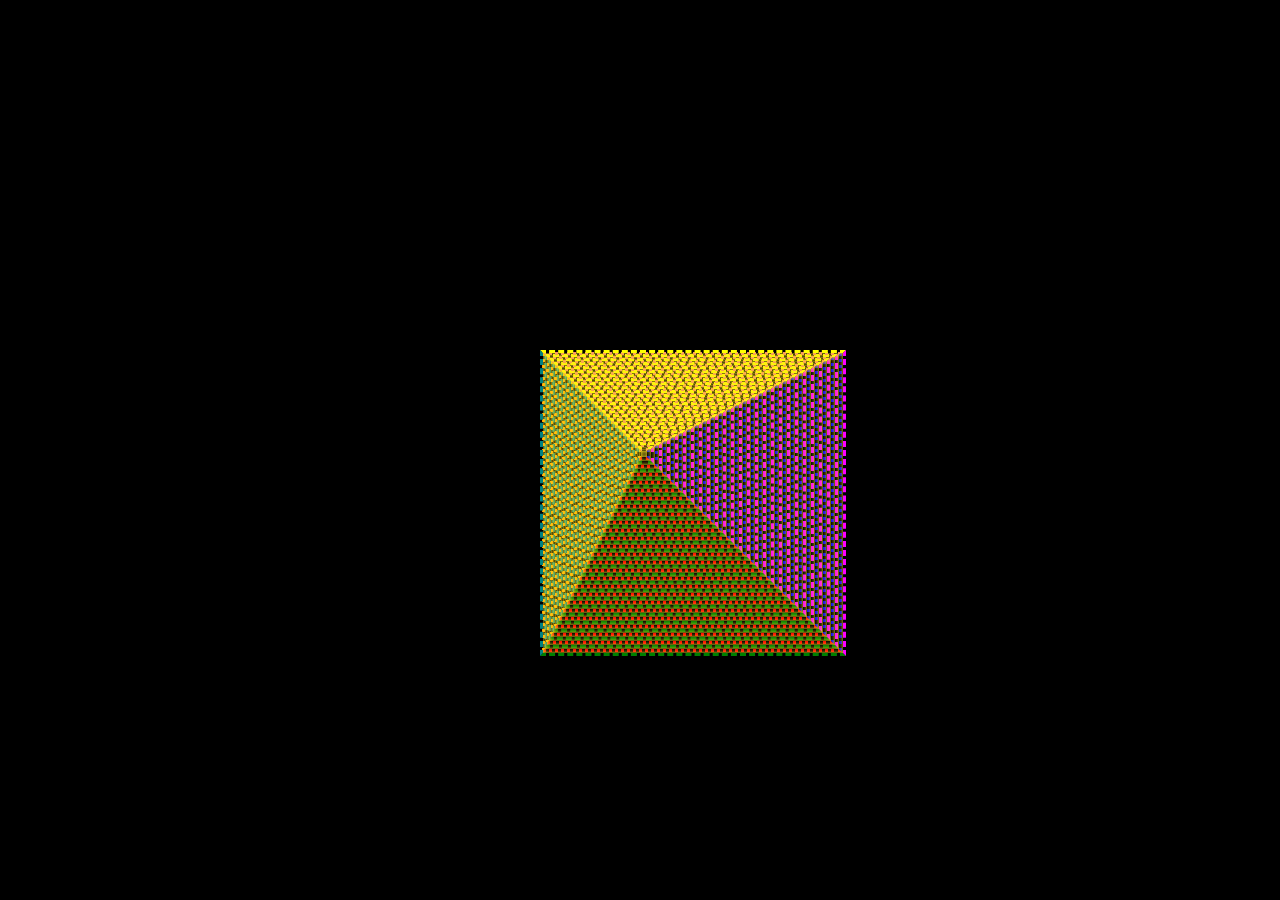
<file: square-animation/index.html>
<!DOCTYPE html>
<html lang="en">

<head>
  <meta charset="UTF-8">
  <meta http-equiv="X-UA-Compatible" content="IE=edge">
  <meta name="viewport" content="width=device-width, initial-scale=1.0">
  <link rel="stylesheet" href="styles.css">
  <title>Document</title>
</head>

<body>
  <section>
    <div></div>
    <div></div>
    <div></div>
    <div></div>
    <div></div>
    <div></div>
    <div></div>
    <div></div>
    <div></div>
    <div></div>
    <div></div>
    <div></div>
    <div></div>
    <div></div>
    <div></div>
    <div></div>
    <div></div>
    <div></div>
    <div></div>
    <div></div>
    <div></div>
    <div></div>
    <div></div>
    <div></div>
    <div></div>
    <div></div>
    <div></div>
    <div></div>
    <div></div>
    <div></div>
    <div></div>
    <div></div>
    <div></div>
    <div></div>
    <div></div>
    <div></div>
    <div></div>
    <div></div>
    <div></div>
    <div></div>
    <div></div>
    <div></div>
    <div></div>
    <div></div>
    <div></div>
    <div></div>
    <div></div>
    <div></div>
    <div></div>
    <div></div>
  </section>
</body>

</html>
</file>
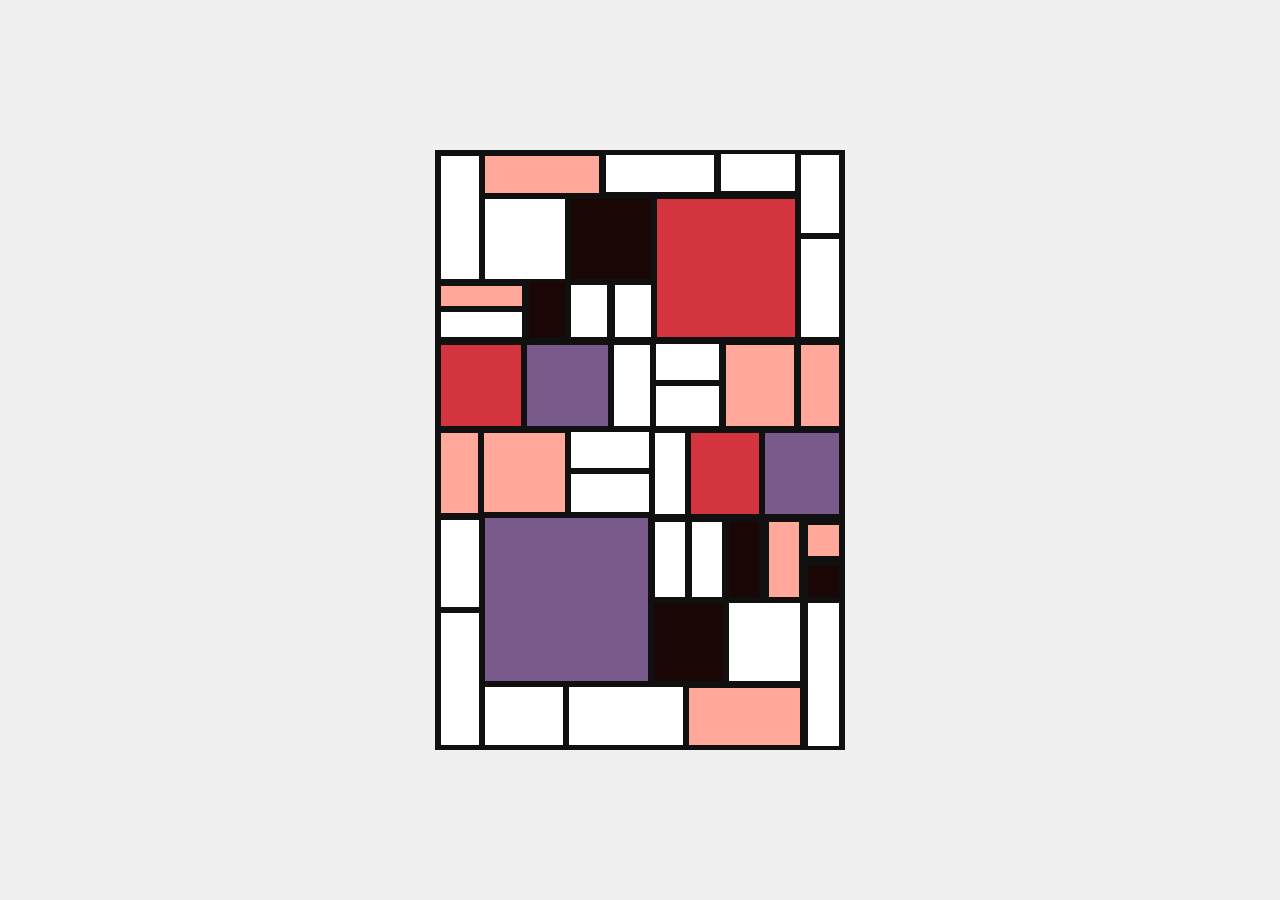
<file: squares/index.html>
<!DOCTYPE html>
<html lang="en">

<head>
  <meta charset="UTF-8">
  <meta http-equiv="X-UA-Compatible" content="IE=edge">
  <meta name="viewport" content="width=device-width, initial-scale=1.0">
  <link rel="stylesheet" href="styles.css">
  <title>Alignment</title>
</head>

<body>
  <div class='squares'>
    <div class='frame'>
      <div class='square one'></div>
      <div class='square two'></div>
      <div class='square three'></div>
      <div class='square four'></div>
      <div class='square five'></div>
      <div class='square six'></div>
      <div class='square seven'></div>
      <div class='square eight'></div>
      <div class='square nine'></div>
      <div class='square ten'></div>
      <div class='square eleven'></div>
      <div class='square twelve'></div>
      <div class='square thirteen'></div>
      <div class='square fourteen'></div>
      <div class='square fifteen'></div>
      <div class='square sixteen'></div>
      <div class='square seventeen'></div>
      <div class='square eighteen'></div>
      <div class='square nineteen'></div>
      <div class='square twenty'></div>
      <div class='square twentyone'></div>
      <div class='square twentytwo'></div>
      <div class='square twentythree'></div>
      <div class='square twentyfour'></div>
      <div class='square twentyfive'></div>
      <div class='square twentysix'></div>
      <div class='square twentyseven'></div>
      <div class='square twentyeight'></div>
      <div class='square twentynine'></div>
      <div class='square thirty'></div>
      <div class='square thirtyone'></div>
      <div class='square thirtytwo'></div>
      <div class='square thirtythree'></div>
      <div class='square thirtyfour'></div>
      <div class='square thirtyfive'></div>
      <div class='square thirtysix'></div>
      <div class='square thirtyseven'></div>
      <div class='square thirtyeight'></div>
      <div class='square thirtynine'></div>
      <div class='square forty'></div>
      <div class='square fortyone'></div>
      <div class='square fortytwo'></div>
      <div class='square fortythree'></div>
    </div>
  </div>
  <script src='scripts.js'></script>
</body>

</html>
</file>
<file: square-animation/styles.css>
div:nth-child(50) {
  padding: 150px;
  top: -100px;
  left: -100px;
  box-shadow: inset 0 0 5px #fde322;
  transform-style: preserve-3d;
  -webkit-animation: crazy 4s ease-in-out infinite alternate;
  -webkit-animation-delay: 5s;
  animation: crazy 4s ease-in-out infinite alternate;
  animation-delay: 5s;
}

div:nth-child(49) {
  padding: 147px;
  top: -98px;
  left: -98px;
  box-shadow: inset 0 0 5px #fde322;
  transform-style: preserve-3d;
  -webkit-animation: crazy 4s ease-in-out infinite alternate;
  -webkit-animation-delay: 4.9s;
  animation: crazy 4s ease-in-out infinite alternate;
  animation-delay: 4.9s;
}

div:nth-child(48) {
  padding: 144px;
  top: -96px;
  left: -96px;
  box-shadow: inset 0 0 5px #fde322;
  transform-style: preserve-3d;
  -webkit-animation: crazy 4s ease-in-out infinite alternate;
  -webkit-animation-delay: 4.8s;
  animation: crazy 4s ease-in-out infinite alternate;
  animation-delay: 4.8s;
}

div:nth-child(47) {
  padding: 141px;
  top: -94px;
  left: -94px;
  box-shadow: inset 0 0 5px #fde322;
  transform-style: preserve-3d;
  -webkit-animation: crazy 4s ease-in-out infinite alternate;
  -webkit-animation-delay: 4.7s;
  animation: crazy 4s ease-in-out infinite alternate;
  animation-delay: 4.7s;
}

div:nth-child(46) {
  padding: 138px;
  top: -92px;
  left: -92px;
  box-shadow: inset 0 0 5px #fde322;
  transform-style: preserve-3d;
  -webkit-animation: crazy 4s ease-in-out infinite alternate;
  -webkit-animation-delay: 4.6s;
  animation: crazy 4s ease-in-out infinite alternate;
  animation-delay: 4.6s;
}

div:nth-child(45) {
  padding: 135px;
  top: -90px;
  left: -90px;
  box-shadow: inset 0 0 5px #fde322;
  transform-style: preserve-3d;
  -webkit-animation: crazy 4s ease-in-out infinite alternate;
  -webkit-animation-delay: 4.5s;
  animation: crazy 4s ease-in-out infinite alternate;
  animation-delay: 4.5s;
}

div:nth-child(44) {
  padding: 132px;
  top: -88px;
  left: -88px;
  box-shadow: inset 0 0 5px #fde322;
  transform-style: preserve-3d;
  -webkit-animation: crazy 4s ease-in-out infinite alternate;
  -webkit-animation-delay: 4.4s;
  animation: crazy 4s ease-in-out infinite alternate;
  animation-delay: 4.4s;
}

div:nth-child(43) {
  padding: 129px;
  top: -86px;
  left: -86px;
  box-shadow: inset 0 0 5px #fde322;
  transform-style: preserve-3d;
  -webkit-animation: crazy 4s ease-in-out infinite alternate;
  -webkit-animation-delay: 4.3s;
  animation: crazy 4s ease-in-out infinite alternate;
  animation-delay: 4.3s;
}

div:nth-child(42) {
  padding: 126px;
  top: -84px;
  left: -84px;
  box-shadow: inset 0 0 5px #fde322;
  transform-style: preserve-3d;
  -webkit-animation: crazy 4s ease-in-out infinite alternate;
  -webkit-animation-delay: 4.2s;
  animation: crazy 4s ease-in-out infinite alternate;
  animation-delay: 4.2s;
}

div:nth-child(41) {
  padding: 123px;
  top: -82px;
  left: -82px;
  box-shadow: inset 0 0 5px #fde322;
  transform-style: preserve-3d;
  -webkit-animation: crazy 4s ease-in-out infinite alternate;
  -webkit-animation-delay: 4.1s;
  animation: crazy 4s ease-in-out infinite alternate;
  animation-delay: 4.1s;
}

div:nth-child(40) {
  padding: 120px;
  top: -80px;
  left: -80px;
  box-shadow: inset 0 0 5px #fde322;
  transform-style: preserve-3d;
  -webkit-animation: crazy 4s ease-in-out infinite alternate;
  -webkit-animation-delay: 4s;
  animation: crazy 4s ease-in-out infinite alternate;
  animation-delay: 4s;
}

div:nth-child(39) {
  padding: 117px;
  top: -78px;
  left: -78px;
  box-shadow: inset 0 0 5px #fde322;
  transform-style: preserve-3d;
  -webkit-animation: crazy 4s ease-in-out infinite alternate;
  -webkit-animation-delay: 3.9s;
  animation: crazy 4s ease-in-out infinite alternate;
  animation-delay: 3.9s;
}

div:nth-child(38) {
  padding: 114px;
  top: -76px;
  left: -76px;
  box-shadow: inset 0 0 5px #fde322;
  transform-style: preserve-3d;
  -webkit-animation: crazy 4s ease-in-out infinite alternate;
  -webkit-animation-delay: 3.8s;
  animation: crazy 4s ease-in-out infinite alternate;
  animation-delay: 3.8s;
}

div:nth-child(37) {
  padding: 111px;
  top: -74px;
  left: -74px;
  box-shadow: inset 0 0 5px #fde322;
  transform-style: preserve-3d;
  -webkit-animation: crazy 4s ease-in-out infinite alternate;
  -webkit-animation-delay: 3.7s;
  animation: crazy 4s ease-in-out infinite alternate;
  animation-delay: 3.7s;
}

div:nth-child(36) {
  padding: 108px;
  top: -72px;
  left: -72px;
  box-shadow: inset 0 0 5px #fde322;
  transform-style: preserve-3d;
  -webkit-animation: crazy 4s ease-in-out infinite alternate;
  -webkit-animation-delay: 3.6s;
  animation: crazy 4s ease-in-out infinite alternate;
  animation-delay: 3.6s;
}

div:nth-child(35) {
  padding: 105px;
  top: -70px;
  left: -70px;
  box-shadow: inset 0 0 5px #fde322;
  transform-style: preserve-3d;
  -webkit-animation: crazy 4s ease-in-out infinite alternate;
  -webkit-animation-delay: 3.5s;
  animation: crazy 4s ease-in-out infinite alternate;
  animation-delay: 3.5s;
}

div:nth-child(34) {
  padding: 102px;
  top: -68px;
  left: -68px;
  box-shadow: inset 0 0 5px #fde322;
  transform-style: preserve-3d;
  -webkit-animation: crazy 4s ease-in-out infinite alternate;
  -webkit-animation-delay: 3.4s;
  animation: crazy 4s ease-in-out infinite alternate;
  animation-delay: 3.4s;
}

div:nth-child(33) {
  padding: 99px;
  top: -66px;
  left: -66px;
  box-shadow: inset 0 0 5px #fde322;
  transform-style: preserve-3d;
  -webkit-animation: crazy 4s ease-in-out infinite alternate;
  -webkit-animation-delay: 3.3s;
  animation: crazy 4s ease-in-out infinite alternate;
  animation-delay: 3.3s;
}

div:nth-child(32) {
  padding: 96px;
  top: -64px;
  left: -64px;
  box-shadow: inset 0 0 5px #fde322;
  transform-style: preserve-3d;
  -webkit-animation: crazy 4s ease-in-out infinite alternate;
  -webkit-animation-delay: 3.2s;
  animation: crazy 4s ease-in-out infinite alternate;
  animation-delay: 3.2s;
}

div:nth-child(31) {
  padding: 93px;
  top: -62px;
  left: -62px;
  box-shadow: inset 0 0 5px #fde322;
  transform-style: preserve-3d;
  -webkit-animation: crazy 4s ease-in-out infinite alternate;
  -webkit-animation-delay: 3.1s;
  animation: crazy 4s ease-in-out infinite alternate;
  animation-delay: 3.1s;
}

div:nth-child(30) {
  padding: 90px;
  top: -60px;
  left: -60px;
  box-shadow: inset 0 0 5px #fde322;
  transform-style: preserve-3d;
  -webkit-animation: crazy 4s ease-in-out infinite alternate;
  -webkit-animation-delay: 3s;
  animation: crazy 4s ease-in-out infinite alternate;
  animation-delay: 3s;
}

div:nth-child(29) {
  padding: 87px;
  top: -58px;
  left: -58px;
  box-shadow: inset 0 0 5px #fde322;
  transform-style: preserve-3d;
  -webkit-animation: crazy 4s ease-in-out infinite alternate;
  -webkit-animation-delay: 2.9s;
  animation: crazy 4s ease-in-out infinite alternate;
  animation-delay: 2.9s;
}

div:nth-child(28) {
  padding: 84px;
  top: -56px;
  left: -56px;
  box-shadow: inset 0 0 5px #fde322;
  transform-style: preserve-3d;
  -webkit-animation: crazy 4s ease-in-out infinite alternate;
  -webkit-animation-delay: 2.8s;
  animation: crazy 4s ease-in-out infinite alternate;
  animation-delay: 2.8s;
}

div:nth-child(27) {
  padding: 81px;
  top: -54px;
  left: -54px;
  box-shadow: inset 0 0 5px #fde322;
  transform-style: preserve-3d;
  -webkit-animation: crazy 4s ease-in-out infinite alternate;
  -webkit-animation-delay: 2.7s;
  animation: crazy 4s ease-in-out infinite alternate;
  animation-delay: 2.7s;
}

div:nth-child(26) {
  padding: 78px;
  top: -52px;
  left: -52px;
  box-shadow: inset 0 0 5px #fde322;
  transform-style: preserve-3d;
  -webkit-animation: crazy 4s ease-in-out infinite alternate;
  -webkit-animation-delay: 2.6s;
  animation: crazy 4s ease-in-out infinite alternate;
  animation-delay: 2.6s;
}

div:nth-child(25) {
  padding: 75px;
  top: -50px;
  left: -50px;
  box-shadow: inset 0 0 5px #fde322;
  transform-style: preserve-3d;
  -webkit-animation: crazy 4s ease-in-out infinite alternate;
  -webkit-animation-delay: 2.5s;
  animation: crazy 4s ease-in-out infinite alternate;
  animation-delay: 2.5s;
}

div:nth-child(24) {
  padding: 72px;
  top: -48px;
  left: -48px;
  box-shadow: inset 0 0 5px #fde322;
  transform-style: preserve-3d;
  -webkit-animation: crazy 4s ease-in-out infinite alternate;
  -webkit-animation-delay: 2.4s;
  animation: crazy 4s ease-in-out infinite alternate;
  animation-delay: 2.4s;
}

div:nth-child(23) {
  padding: 69px;
  top: -46px;
  left: -46px;
  box-shadow: inset 0 0 5px #fde322;
  transform-style: preserve-3d;
  -webkit-animation: crazy 4s ease-in-out infinite alternate;
  -webkit-animation-delay: 2.3s;
  animation: crazy 4s ease-in-out infinite alternate;
  animation-delay: 2.3s;
}

div:nth-child(22) {
  padding: 66px;
  top: -44px;
  left: -44px;
  box-shadow: inset 0 0 5px #fde322;
  transform-style: preserve-3d;
  -webkit-animation: crazy 4s ease-in-out infinite alternate;
  -webkit-animation-delay: 2.2s;
  animation: crazy 4s ease-in-out infinite alternate;
  animation-delay: 2.2s;
}

div:nth-child(21) {
  padding: 63px;
  top: -42px;
  left: -42px;
  box-shadow: inset 0 0 5px #fde322;
  transform-style: preserve-3d;
  -webkit-animation: crazy 4s ease-in-out infinite alternate;
  -webkit-animation-delay: 2.1s;
  animation: crazy 4s ease-in-out infinite alternate;
  animation-delay: 2.1s;
}

div:nth-child(20) {
  padding: 60px;
  top: -40px;
  left: -40px;
  box-shadow: inset 0 0 5px #fde322;
  transform-style: preserve-3d;
  -webkit-animation: crazy 4s ease-in-out infinite alternate;
  -webkit-animation-delay: 2s;
  animation: crazy 4s ease-in-out infinite alternate;
  animation-delay: 2s;
}

div:nth-child(19) {
  padding: 57px;
  top: -38px;
  left: -38px;
  box-shadow: inset 0 0 5px #fde322;
  transform-style: preserve-3d;
  -webkit-animation: crazy 4s ease-in-out infinite alternate;
  -webkit-animation-delay: 1.9s;
  animation: crazy 4s ease-in-out infinite alternate;
  animation-delay: 1.9s;
}

div:nth-child(18) {
  padding: 54px;
  top: -36px;
  left: -36px;
  box-shadow: inset 0 0 5px #fde322;
  transform-style: preserve-3d;
  -webkit-animation: crazy 4s ease-in-out infinite alternate;
  -webkit-animation-delay: 1.8s;
  animation: crazy 4s ease-in-out infinite alternate;
  animation-delay: 1.8s;
}

div:nth-child(17) {
  padding: 51px;
  top: -34px;
  left: -34px;
  box-shadow: inset 0 0 5px #fde322;
  transform-style: preserve-3d;
  -webkit-animation: crazy 4s ease-in-out infinite alternate;
  -webkit-animation-delay: 1.7s;
  animation: crazy 4s ease-in-out infinite alternate;
  animation-delay: 1.7s;
}

div:nth-child(16) {
  padding: 48px;
  top: -32px;
  left: -32px;
  box-shadow: inset 0 0 5px #fde322;
  transform-style: preserve-3d;
  -webkit-animation: crazy 4s ease-in-out infinite alternate;
  -webkit-animation-delay: 1.6s;
  animation: crazy 4s ease-in-out infinite alternate;
  animation-delay: 1.6s;
}

div:nth-child(15) {
  padding: 45px;
  top: -30px;
  left: -30px;
  box-shadow: inset 0 0 5px #fde322;
  transform-style: preserve-3d;
  -webkit-animation: crazy 4s ease-in-out infinite alternate;
  -webkit-animation-delay: 1.5s;
  animation: crazy 4s ease-in-out infinite alternate;
  animation-delay: 1.5s;
}

div:nth-child(14) {
  padding: 42px;
  top: -28px;
  left: -28px;
  box-shadow: inset 0 0 5px #fde322;
  transform-style: preserve-3d;
  -webkit-animation: crazy 4s ease-in-out infinite alternate;
  -webkit-animation-delay: 1.4s;
  animation: crazy 4s ease-in-out infinite alternate;
  animation-delay: 1.4s;
}

div:nth-child(13) {
  padding: 39px;
  top: -26px;
  left: -26px;
  box-shadow: inset 0 0 5px #fde322;
  transform-style: preserve-3d;
  -webkit-animation: crazy 4s ease-in-out infinite alternate;
  -webkit-animation-delay: 1.3s;
  animation: crazy 4s ease-in-out infinite alternate;
  animation-delay: 1.3s;
}

div:nth-child(12) {
  padding: 36px;
  top: -24px;
  left: -24px;
  box-shadow: inset 0 0 5px #fde322;
  transform-style: preserve-3d;
  -webkit-animation: crazy 4s ease-in-out infinite alternate;
  -webkit-animation-delay: 1.2s;
  animation: crazy 4s ease-in-out infinite alternate;
  animation-delay: 1.2s;
}

div:nth-child(11) {
  padding: 33px;
  top: -22px;
  left: -22px;
  box-shadow: inset 0 0 5px #fde322;
  transform-style: preserve-3d;
  -webkit-animation: crazy 4s ease-in-out infinite alternate;
  -webkit-animation-delay: 1.1s;
  animation: crazy 4s ease-in-out infinite alternate;
  animation-delay: 1.1s;
}

div:nth-child(10) {
  padding: 30px;
  top: -20px;
  left: -20px;
  box-shadow: inset 0 0 5px #fde322;
  transform-style: preserve-3d;
  -webkit-animation: crazy 4s ease-in-out infinite alternate;
  -webkit-animation-delay: 1s;
  animation: crazy 4s ease-in-out infinite alternate;
  animation-delay: 1s;
}

div:nth-child(9) {
  padding: 27px;
  top: -18px;
  left: -18px;
  box-shadow: inset 0 0 5px #fde322;
  transform-style: preserve-3d;
  -webkit-animation: crazy 4s ease-in-out infinite alternate;
  -webkit-animation-delay: 0.9s;
  animation: crazy 4s ease-in-out infinite alternate;
  animation-delay: 0.9s;
}

div:nth-child(8) {
  padding: 24px;
  top: -16px;
  left: -16px;
  box-shadow: inset 0 0 5px #fde322;
  transform-style: preserve-3d;
  -webkit-animation: crazy 4s ease-in-out infinite alternate;
  -webkit-animation-delay: 0.8s;
  animation: crazy 4s ease-in-out infinite alternate;
  animation-delay: 0.8s;
}

div:nth-child(7) {
  padding: 21px;
  top: -14px;
  left: -14px;
  box-shadow: inset 0 0 5px #fde322;
  transform-style: preserve-3d;
  -webkit-animation: crazy 4s ease-in-out infinite alternate;
  -webkit-animation-delay: 0.7s;
  animation: crazy 4s ease-in-out infinite alternate;
  animation-delay: 0.7s;
}

div:nth-child(6) {
  padding: 18px;
  top: -12px;
  left: -12px;
  box-shadow: inset 0 0 5px #fde322;
  transform-style: preserve-3d;
  -webkit-animation: crazy 4s ease-in-out infinite alternate;
  -webkit-animation-delay: 0.6s;
  animation: crazy 4s ease-in-out infinite alternate;
  animation-delay: 0.6s;
}

div:nth-child(5) {
  padding: 15px;
  top: -10px;
  left: -10px;
  box-shadow: inset 0 0 5px #fde322;
  transform-style: preserve-3d;
  -webkit-animation: crazy 4s ease-in-out infinite alternate;
  -webkit-animation-delay: 0.5s;
  animation: crazy 4s ease-in-out infinite alternate;
  animation-delay: 0.5s;
}

div:nth-child(4) {
  padding: 12px;
  top: -8px;
  left: -8px;
  box-shadow: inset 0 0 5px #fde322;
  transform-style: preserve-3d;
  -webkit-animation: crazy 4s ease-in-out infinite alternate;
  -webkit-animation-delay: 0.4s;
  animation: crazy 4s ease-in-out infinite alternate;
  animation-delay: 0.4s;
}

div:nth-child(3) {
  padding: 9px;
  top: -6px;
  left: -6px;
  box-shadow: inset 0 0 5px #fde322;
  transform-style: preserve-3d;
  -webkit-animation: crazy 4s ease-in-out infinite alternate;
  -webkit-animation-delay: 0.3s;
  animation: crazy 4s ease-in-out infinite alternate;
  animation-delay: 0.3s;
}

div:nth-child(2) {
  padding: 6px;
  top: -4px;
  left: -4px;
  box-shadow: inset 0 0 5px #fde322;
  transform-style: preserve-3d;
  -webkit-animation: crazy 4s ease-in-out infinite alternate;
  -webkit-animation-delay: 0.2s;
  animation: crazy 4s ease-in-out infinite alternate;
  animation-delay: 0.2s;
}

div:nth-child(1) {
  padding: 3px;
  top: -2px;
  left: -2px;
  box-shadow: inset 0 0 5px #fde322;
  transform-style: preserve-3d;
  -webkit-animation: crazy 4s ease-in-out infinite alternate;
  -webkit-animation-delay: 0.1s;
  animation: crazy 4s ease-in-out infinite alternate;
  animation-delay: 0.1s;
}

div {
  position: absolute;
}

div:nth-of-type(even) {
  border: 3px dashed #422272;
  border-bottom-color: green;
  border-top-color: yellow;
  border-left-color: teal;
  border-right-color: magenta;
}

div:nth-of-type(odd) {
  border: 3px dotted #422272;
  border-left-color: orange;
  border-right-color: blue;
  border-bottom-color: red;
  border-top-color: salmon;
}

section {
  position: absolute;
  top: 50%;
  left: 50%;
}

body {
  background-color: #000;
  margin: 0;
  padding: 0;
  overflow: hidden;
}

@-webkit-keyframes crazy {
  0% {
    opacity: 1;
    border-radius: 0;
  }

  50% {
    opacity: 0;
    transform: rotate(90deg);
    box-shadow: inset 0 0 20px rgba(125, 20, 170, 0.5);
    border-radius: 50%;
  }

  100% {
    opacity: 1;
    transform: rotate(180deg) scale(2);
    box-shadow: inset 0 0 10px rgba(200, 20, 10, 0.5);
    border-radius: 0;
  }
}

@keyframes crazy {
  0% {
    opacity: 1;
    border-radius: 0;
  }

  50% {
    opacity: 0;
    transform: rotate(90deg);
    box-shadow: inset 0 0 20px rgba(125, 20, 170, 0.5);
    border-radius: 50%;
  }

  100% {
    opacity: 1;
    transform: rotate(180deg) scale(2);
    box-shadow: inset 0 0 10px rgba(200, 20, 10, 0.5);
    border-radius: 0;
  }
}
</file>
<file: squares/styles.css>
:root {
  --border: #101010;
}

* {
  padding: 0;
  margin: 0;
  box-sizing: border-box;
  overflow: hidden;
}

.squares {
  height: 100vh;
  width: 100vw;
  display: grid;
  place-items: center;
  background-color: #F0F0F0;
}

.frame {
  height: 600px;
  width: 410px;
  /* border: solid 7px black; */
  background-color: white;
}

.one {
  border: solid 6px var(--border);
  width: 50px;
  height: 135px;
}

.two {
  border: solid 6px var(--border);
  background-color: #FFA799;
  border-left: none;
  height: 49px;
  width: 120px;
  transform: translate(50px, -135px);
}

.three {
  outline: solid 6px var(--border);
  width: 80px;
  height: 80px;
  transform: translate(50px, -135px);
}

.four {
  outline: solid 6px var(--border);
  background-color: #1A0605;
  width: 80px;
  height: 80px;
  position: absolute;
  transform: translate(136px, -215px);
}

.five {
  border: solid 6px var(--border);
  height: 49px;
  width: 120px;
  transform: translate(165px, -265px);
}

.six {
  border: solid 6px var(--border);
  background-color: #D4343E;
  height: 150px;
  width: 150px;
  transform: translate(216px, -270px);
}

.seven {
  border: solid 6px var(--border);
  height: 49px;
  width: 86px;
  transform: translate(280px, -465px);
}

.eight {
  border: solid 6px var(--border);
  width: 50px;
  height: 90px;
  transform: translate(360px, -513px);
}

.nine {
  border: solid 6px var(--border);
  width: 50px;
  height: 110px;
  transform: translate(360px, -519px);
}

.ten {
  border: solid 6px var(--border);
  border-top: none;
  height: 61px;
  width: 48px;
  transform: translate(174px, -580px);
}

.eleven {
  border: solid 6px var(--border);
  border-top: none;
  height: 61px;
  width: 48px;
  transform: translate(130px, -641px);
}

.twelve {
  border: solid 6px var(--border);
  background-color: #1A0605;
  border-top: none;
  height: 61px;
  width: 48px;
  transform: translate(88px, -702px);
}

.thirteen {
  border: solid 6px var(--border);
  background-color: #FFA799;
  height: 32px;
  width: 93px;
  transform: translate(0, -765px);
}

.fourteen {
  border: solid 6px var(--border);
  border-top: none;
  height: 32px;
  width: 93px;
  transform: translate(0, -766px);
}

.fifteen {
  border: solid 6px var(--border);
  background-color: #D4343E;
  height: 93px;
  width: 93px;
  transform: translate(0, -770px);
}

.sixteen {
  border: solid 6px var(--border);
  background-color: #7A5A8B;
  height: 93px;
  width: 93px;
  transform: translate(86px, -863px);
}

.seventeen {
  border: solid 6px var(--border);
  width: 48px;
  height: 93px;
  transform: translate(173px, -956px);
}

.eighteen {
  border: solid 6px var(--border);
  width: 75px;
  height: 48px;
  transform: translate(215px, -1050px);
}

.nineteen {
  border: solid 6px var(--border);
  border-top: none;
  width: 75px;
  height: 48px;
  transform: translate(215px, -1052px);
}

.twenty {
  border: solid 6px var(--border);
  background-color: #FFA799;
  height: 93px;
  width: 80px;
  transform: translate(285px, -1145px);
}

.twentyone {
  border: solid 6px var(--border);
  background-color: #FFA799;
  height: 93px;
  width: 50px;
  transform: translate(360px, -1238px);
}

.twentytwo {
  border: solid 6px var(--border);
  background-color: #FFA799;
  height: 93px;
  width: 50px;
  transform: translate(0, -1243px);
}

.twentythree {
  border: solid 6px var(--border);
  background-color: #FFA799;
  height: 93px;
  width: 93px;
  transform: translate(43px, -1336px);
}

.twentyfour {
  border: solid 6px var(--border);
  height: 48px;
  width: 90px;
  transform: translate(130px, -1430px);
}

.twentyfive {
  border: solid 6px var(--border);
  border-top: none;
  height: 48px;
  width: 90px;
  transform: translate(130px, -1432px);
}

.twentysix {
  border: solid 6px var(--border);
  border-left: none;
  border-right: none;
  height: 93px;
  width: 33px;
  transform: translate(217px, -1525px);
}

.twentyseven {
  border: solid 6px var(--border);
  border-left: none;
  background-color: #7A5A8B;
  height: 93px;
  width: 80px;
  transform: translate(330px, -1618px);
}

.twentyeight {
  border: solid 6px var(--border);
  background-color: #D4343E;
  height: 93px;
  width: 80px;
  transform: translate(250px, -1711px);
}

.twentynine {
  border: solid 6px var(--border);
  height: 100px;
  width: 50px;
  transform: translate(0, -1718px);
}

.thirty {
  border: solid 6px var(--border);
  background-color: #7A5A8B;
  height: 175px;
  width: 175px;
  transform: translate(44px, -1819px);
  position: relative;
  z-index: 10;
}

.thirtyone {
  border: solid 6px var(--border);
  height: 87px;
  width: 42px;
  transform: translate(214px, -1990px);
}

.thirtytwo {
  border: solid 6px var(--border);
  height: 87px;
  width: 42px;
  transform: translate(251px, -2077px);
}

.thirtythree {
  border: solid 6px var(--border);
  background-color: #1A0605;
  height: 87px;
  width: 42px;
  transform: translate(288px, -2164px);
}

.thirtyfour {
  border: solid 6px var(--border);
  background-color: #FFA799;
  height: 87px;
  width: 42px;
  transform: translate(328px, -2251px);
}

.thirtyfive {
  border: solid 6px var(--border);
  background-color: #FFA799;
  height: 43px;
  width: 43px;
  transform: translate(367px, -2335px);
}

.thirtysix {
  border: solid 6px var(--border);
  background-color: #1A0605;
  height: 43px;
  width: 43px;
  transform: translate(367px, -2337px);
}

.thirtyseven {
  border: solid 6px var(--border);
  border-top: none;
  width: 50px;
  height: 150px;
  transform: translate(0, -2339px);
}

.thirtyeight {
  border: solid 6px var(--border);
  background-color: #1A0605;
  border-top: none;
  border-left: none;
  height: 84px;
  width: 84px;
  transform: translate(210px, -2487px);
  position: relative;
  z-index: 4;
}

.thirtynine {
  border: solid 6px var(--border);
  border-top: none;
  border-left: none;
  height: 84px;
  width: 84px;
  transform: translate(287px, -2571px);
}

.forty {
  border: solid 6px var(--border);
  height: 71px;
  width: 90px;
  transform: translate(44px, -2578px);
}

.fortyone {
  border: solid 6px var(--border);
  border-left: none;
  height: 71px;
  width: 120px;
  transform: translate(134px, -2649px);
}

.fortytwo {
  border: solid 6px var(--border);
  background-color: #FFA799;
  height: 69px;
  width: 123px;
  transform: translate(248px, -2718px);
}

.fortythree {
  border: solid 6px var(--border);
  height: 155px;
  width: 43px;
  transform: translate(367px, -2872px);
}
</file>
